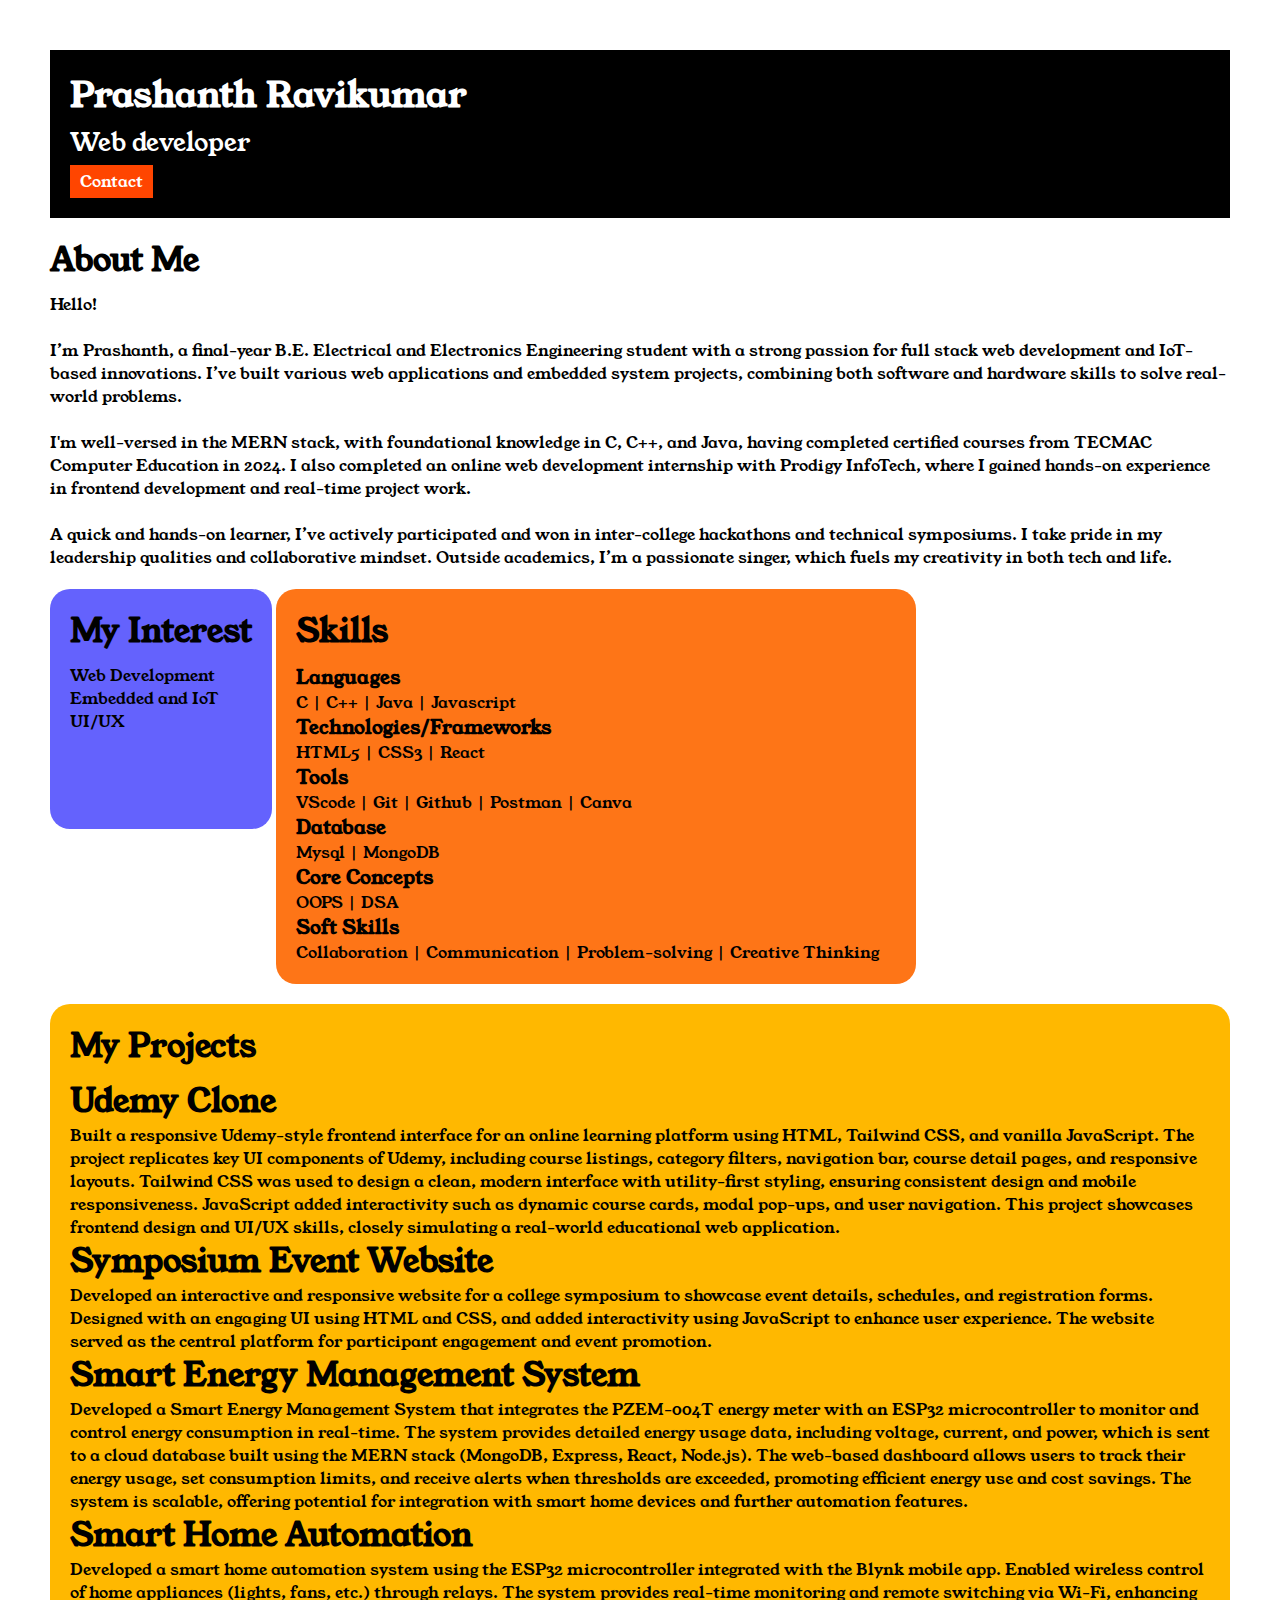
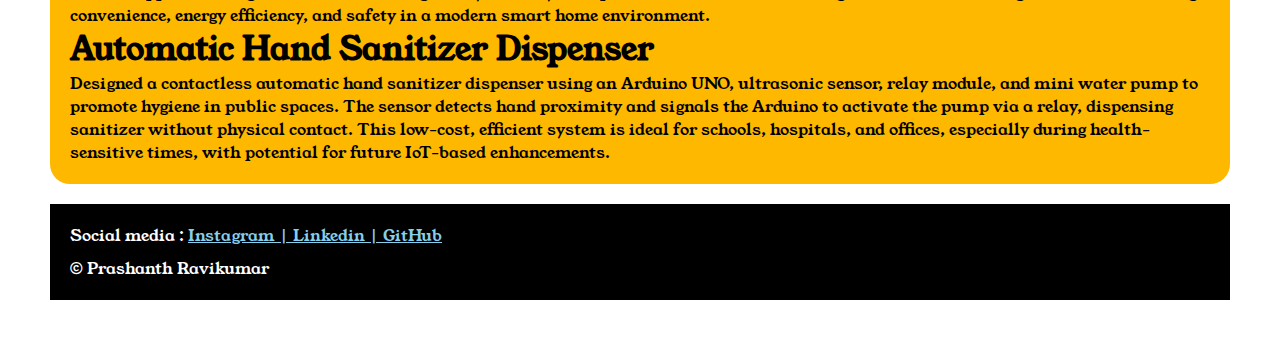
<file: index.html>
<!DOCTYPE html>
<html lang="en">

<head>
    <meta charset="UTF-8">
    <meta name="viewport" content="width=device-width, initial-scale=1.0">
    <title>Portfolio</title>
    <link rel="stylesheet" href="style.css">
    <link rel="preconnect" href="https://fonts.googleapis.com">
    <link rel="preconnect" href="https://fonts.gstatic.com" crossorigin>
    <link href="https://fonts.googleapis.com/css2?family=Young+Serif&display=swap" rel="stylesheet">
</head>

<body>

    <div class="container">
        <!-- Section one -->
        <div class="section-one">
            <h1 class="section-one__name">Prashanth Ravikumar</h1>
            <p class="section-one__role">Web developer</p>
            <a class="section-one__contact" href="contact.html">Contact</a>
        </div>

        <!-- Section two -->
        <div class="section-two">
            <h1 class="section-two__title">About Me</h1>
            <p class="section-two__desc">Hello!
                <br> <br>
                I’m Prashanth, a final-year B.E. Electrical and Electronics Engineering student with a strong passion
                for
                full
                stack web development and IoT-based innovations. I’ve built various web applications and embedded system
                projects, combining both software and hardware skills to solve real-world problems.
                <br><br>
                I'm well-versed in the MERN stack, with foundational knowledge in C, C++, and Java, having completed
                certified
                courses from TECMAC Computer Education in 2024. I also completed an online web development internship
                with
                Prodigy InfoTech, where I gained hands-on experience in frontend development and real-time project work.
                <br><br>
                A quick and hands-on learner, I’ve actively participated and won in inter-college hackathons and
                technical
                symposiums. I take pride in my leadership qualities and collaborative mindset. Outside academics, I’m a
                passionate singer, which fuels my creativity in both tech and life.
            </p>
        </div>

        <!-- Section three -->
        <div class="section-three">
            <h1 class="section-three__title">My Interest</h1>
            <ul class="section-three__desc">
                <li>Web Development</li>
                <li>Embedded and IoT</li>
                <li>UI/UX</li>
            </ul>
        </div>

        <!-- Section four -->
        <div class="section-four">
            <h1 class="section-four__title">Skills</h1>
            <ul class="section-four__desc">
                <li>
                    <h3>Languages</h3>
                    <p>C | C++ | Java | Javascript</p>
                </li>
                <li>
                    <h3>Technologies/Frameworks</h3>
                    <p>HTML5 | CSS3 | React</p>
                </li>
                <li>
                    <h3>Tools</h3>
                    <p>VScode | Git | Github | Postman | Canva</p>
                </li>
                <li>
                    <h3>Database</h3>
                    <p>Mysql | MongoDB</p>
                </li>
                <li>
                    <h3>Core Concepts</h3>
                    <p>OOPS | DSA </p>
                </li>
                <li>
                    <h3>Soft Skills</h3>
                    <p>Collaboration | Communication | Problem-solving | Creative Thinking</p>
                </li>
            </ul>
        </div>

        <!-- Section five -->
        <div class="section-five">

            <h1 class="section-five__title">My Projects</h1>
            <ul class="section-five__desc">

                <li>
                    <h1>Udemy Clone</h1>
                </li>
                <p>
                    Built a responsive Udemy-style frontend interface for an online learning platform using HTML,
                    Tailwind
                    CSS,
                    and vanilla JavaScript. The project replicates key UI components of Udemy, including course
                    listings,
                    category filters, navigation bar, course detail pages, and responsive layouts. Tailwind CSS was used
                    to
                    design a clean, modern interface with utility-first styling, ensuring consistent design and mobile
                    responsiveness. JavaScript added interactivity such as dynamic course cards, modal pop-ups, and user
                    navigation. This project showcases frontend design and UI/UX skills, closely simulating a real-world
                    educational web application.
                </p>


                <li>
                    <h1>Symposium Event Website</h1>
                </li>
                <p>
                    Developed an interactive and responsive website for a college symposium to showcase event details,
                    schedules, and registration forms. Designed with an engaging UI using HTML and CSS, and added
                    interactivity
                    using JavaScript to enhance user experience. The website served as the central platform for
                    participant
                    engagement and event promotion.
                </p>


                <li>
                    <h1>Smart Energy Management System</h1>
                </li>
                <p>
                    Developed a Smart Energy Management System that integrates the PZEM-004T energy meter with an ESP32
                    microcontroller to monitor and control energy consumption in real-time. The system provides detailed
                    energy
                    usage data, including voltage, current, and power, which is sent to a cloud database built using the
                    MERN
                    stack (MongoDB, Express, React, Node.js). The web-based dashboard allows users to track their energy
                    usage,
                    set consumption limits, and receive alerts when thresholds are exceeded, promoting efficient energy
                    use
                    and
                    cost savings. The system is scalable, offering potential for integration with smart home devices and
                    further
                    automation features.
                </p>


                <li>
                    <h1>Smart Home Automation</h1>
                </li>
                <p>
                    Developed a smart home automation system using the ESP32 microcontroller integrated with the Blynk
                    mobile
                    app. Enabled wireless control of home appliances (lights, fans, etc.) through relays. The system
                    provides
                    real-time monitoring and remote switching via Wi-Fi, enhancing convenience, energy efficiency, and
                    safety in
                    a modern smart home environment.
                </p>

                <li>
                    <h1>Automatic Hand Sanitizer Dispenser</h1>
                </li>
                <p>
                    Designed a contactless automatic hand sanitizer dispenser using an Arduino UNO, ultrasonic sensor,
                    relay
                    module, and mini water pump to promote hygiene in public spaces. The sensor detects hand proximity
                    and
                    signals the Arduino to activate the pump via a relay, dispensing sanitizer without physical contact.
                    This
                    low-cost, efficient system is ideal for schools, hospitals, and offices, especially during
                    health-sensitive
                    times, with potential for future IoT-based enhancements.
                </p>


        </div>



        <!-- Section six -->
        <div class="section-six">
            <p class="section-six__title">Social media :
                <a href="https://www.instagram.com/__._.prashanth._.__/">Instagram | </a>
                <a href="https://www.linkedin.com/in/prashanth-ravikumar-531836290/">Linkedin | </a>
                <a href="https://github.com/Prashanth-Ravikumar">GitHub</a>
            </p>

            <p class="section-six__desc">&copy; Prashanth Ravikumar</p>
        </div>


    </div>
</body>

</html>
</file>
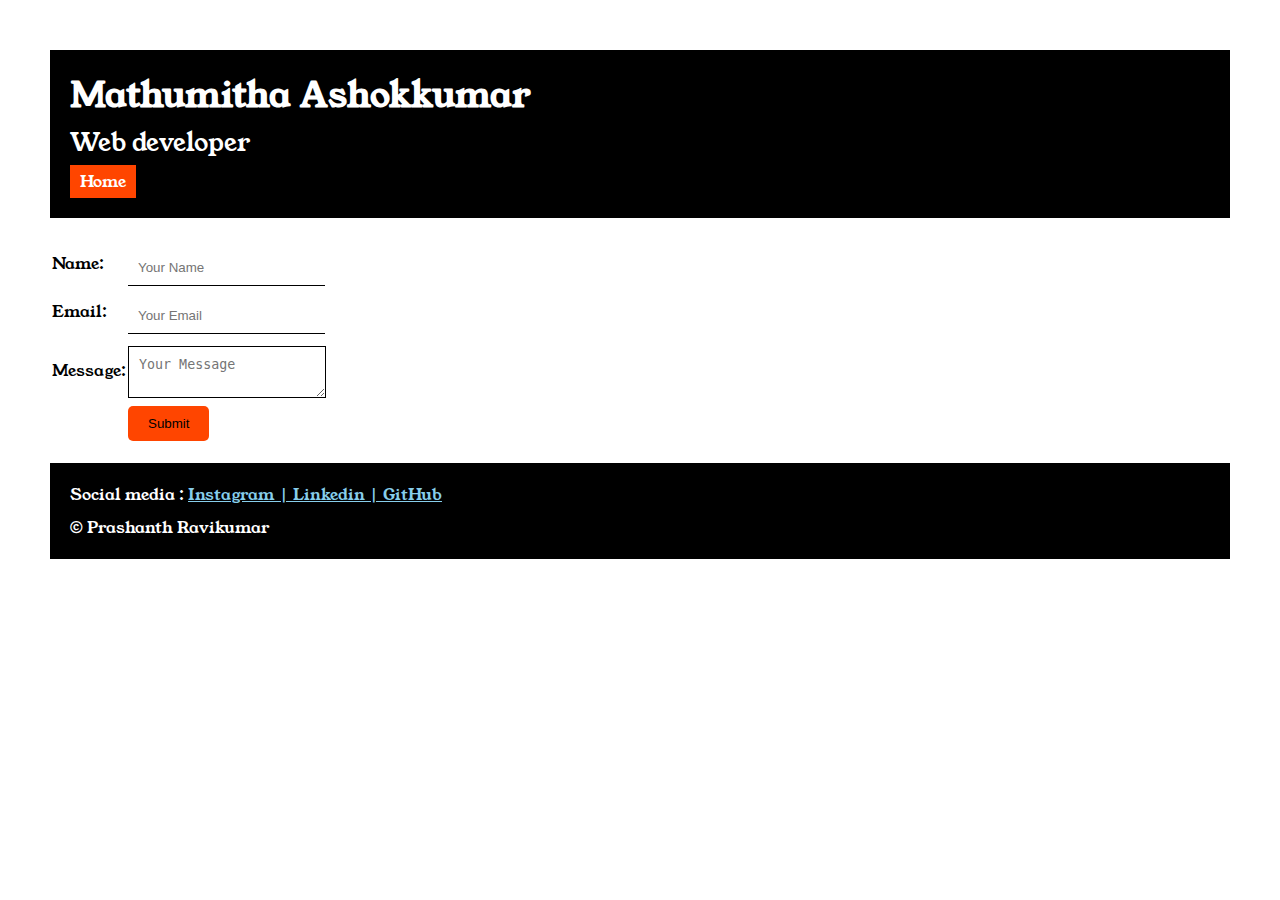
<file: contact.html>
<!DOCTYPE html>
<html lang="en">

<head>
    <meta charset="UTF-8">
    <meta name="viewport" content="width=device-width, initial-scale=1.0">
    <title>Contact</title>
    <link rel="stylesheet" href="style.css">
    <link href="https://fonts.googleapis.com/css2?family=Young+Serif&display=swap" rel="stylesheet">
</head>

<body>

    <div class="container">
        <!-- Section one -->
        <div class="section-one">
            <h1 class="section-one__name">Mathumitha Ashokkumar</h1>
            <p class="section-one__role">Web developer</p>
            <a class="section-one__contact" href="index.html">Home</a>
        </div>

        <div class="contact-form">
            <form>
                <table>
                    <tr>
                        <td><label>Name:</label></td>
                        <td><input type="text" placeholder="Your Name" class="contact-form__input"></td>
                    </tr>
                    <tr>
                        <td><label>Email:</label></td>
                        <td><input type="email" placeholder="Your Email" class="contact-form__input"></td>
                    </tr>
                    <tr>
                        <td><label>Message: </label></td>
                        <td><textarea placeholder="Your Message" class="contact-form__textarea"></textarea></td>
                    </tr>
                    <tr>
                        <td></td>
                        <td><input type="submit" class="contact-form__submit"></td>
                    </tr>
                </table>
            </form>
        </div>


        <div class="section-six">
            <p class="section-six__title">Social media :
                <a href="https://www.instagram.com/__._.prashanth._.__/">Instagram | </a>
                <a href="https://www.linkedin.com/in/prashanth-ravikumar-531836290/">Linkedin | </a>
                <a href="https://github.com/Prashanth-Ravikumar">GitHub</a>
            </p>

            <p class="section-six__desc">&copy; Prashanth Ravikumar</p>
        </div>

    </div>

</body>

</html>
</file>
<file: style.css>
* {
    margin: 0;
    padding: 0;
}

body{
    font-family: "Young Serif", serif;
}

.container{
    padding: 50px;
}

.section-one{
    background-color: black;
    color: white;
    padding: 20px;
}

.section-one__contact{
    background-color: orangered;
    color: white;
    text-decoration: none;
    padding: 5px 10px;
    display: inline-block;
    margin-top: 5px;
}

.section-one__name{
    font-size: 35px;
}

.section-one__role{
    font-size: 25px;
    margin-top: 5px;
}

.section-two, .section-three, .section-four, .section-five, .section-six{
    margin-top: 20px;
}

.section-two__desc, .section-three__desc, .section-four__desc, .section-five__desc, .section-six__desc{
    margin-top: 10px;
}

.section-six{
    background-color: black;
    color: white;
    padding: 20px;
}

.section-three li, .section-four li, .section-five li{
    list-style: none;
}

.section-six__title a{
    color: skyblue;
}

.section-three{
    background-color: #6462FD;
    color: black;
    padding: 20px;
    display: inline-block;
    height: 200px;
    border-radius: 20px;
    vertical-align: top;
}

.section-four{
    background-color: #fe7517;
    color: black;
    padding: 20px;
    display: inline-block;
    border-radius: 20px;
    vertical-align: top;
    width: 600px;
}

.section-five{
    background-color: #FFB800;
    color: black;
    padding: 20px;
    display: inline-block;
    border-radius: 20px;
}

.contact-form{
    margin-top: 20px;
}

.contact-form__input, .contact-form__textarea, .contact-form__button{
    margin-top: 10px;
}

.contact-form__input{
    padding: 10px;
    border: none;
    border-bottom: solid 1px black;
}
.contact-form__textarea{
    padding: 10px;
    border: none;
    border: 1px solid black;
}

.contact-form__submit{
    background-color: orangered;
    color: black;
    padding: 10px 20px;
    border: none;
    border-radius: 5px;
    cursor: pointer;
}
</file>
